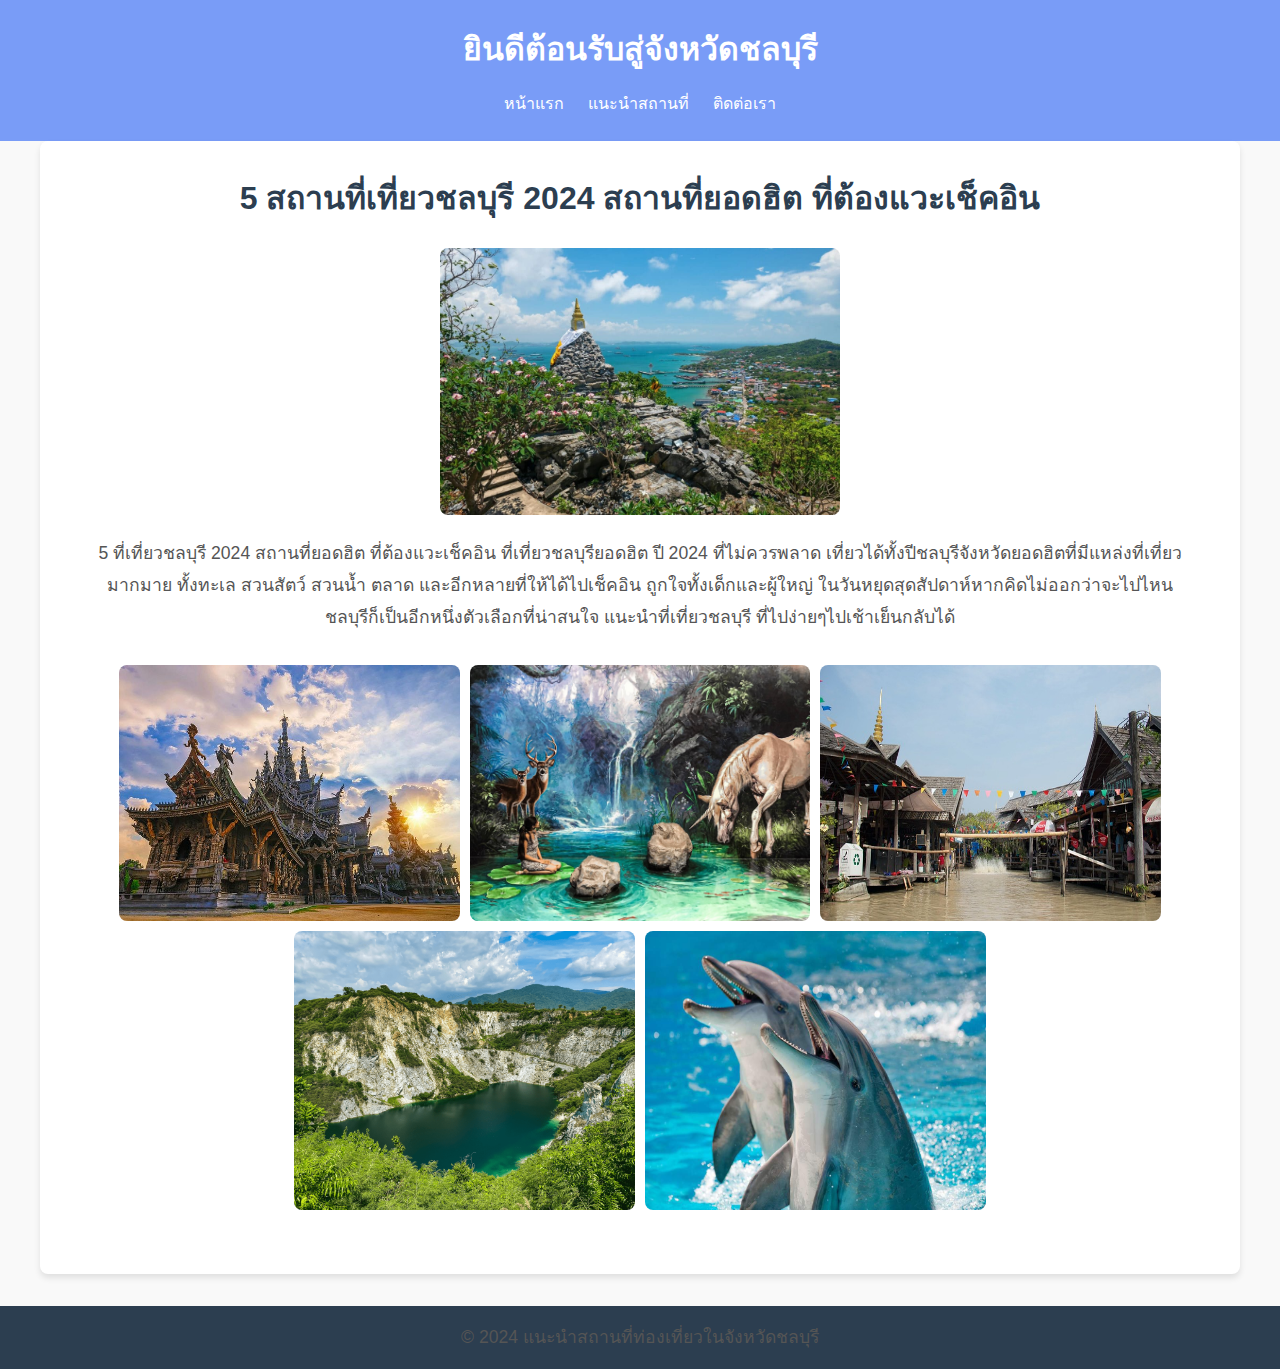
<file: index.html>
<!DOCTYPE html>
<html lang="en">

<head>
    <meta charset="UTF-8">
    <meta name="viewport" content="width=device-width, initial-scale=1.0">
    <title>แนะนำสถานที่ท่องเที่ยวในจังหวัดชลบุรี</title>
    <link rel="stylesheet" href="css/styles.css">
</head>

<body>
    <!-- ส่วนหัวของเว็บไซต์ -->
    <header>
        <h1>ยินดีต้อนรับสู่จังหวัดชลบุรี</h1>
        <nav class="menu">
            <div class="menu-toggle">
                <span class="bar"></span>
                <span class="bar"></span>
                <span class="bar"></span>
            </div>
            <ul>
                <li><a href="index.html">หน้าแรก</a></li>
                <li><a href="about.html">แนะนำสถานที่</a></li>
                <li><a href="contact.html">ติดต่อเรา</a></li>
            </ul>
        </nav>
    </header>
     <!-- ส่วนเนื้อหาหลัก -->
     <main>
        <section>
            <h2>5 สถานที่เที่ยวชลบุรี 2024 สถานที่ยอดฮิต ที่ต้องแวะเช็คอิน</h2>
            <div>
                <img src="images/pagoda.jpg" alt="สถานที่ท่องเที่ยว">
                <p>5 ที่เที่ยวชลบุรี 2024 สถานที่ยอดฮิต ที่ต้องแวะเช็คอิน

                    ที่เที่ยวชลบุรียอดฮิต ปี 2024 ที่ไม่ควรพลาด เที่ยวได้ทั้งปีชลบุรีจังหวัดยอดฮิตที่มีแหล่งที่เที่ยวมากมาย ทั้งทะเล สวนสัตว์ สวนน้ำ ตลาด และอีกหลายที่ให้ได้ไปเช็คอิน ถูกใจทั้งเด็กและผู้ใหญ่ ในวันหยุดสุดสัปดาห์หากคิดไม่ออกว่าจะไปไหน ชลบุรีก็เป็นอีกหนึ่งตัวเลือกที่น่าสนใจ แนะนำที่เที่ยวชลบุรี ที่ไปง่ายๆไปเช้าเย็นกลับได้</p>
            </div>
        </section>
        <section>
            <div class="img-highlight">
                <img class="imageshl" src="images/wat.jpg" alt="">
                <img class="imageshl" src="images/threede.jpg" alt="">
                <img class="imageshl" src="images/house-four.jpg" alt="">
                <img class="imageshl" src="images/Grand.png" alt="">
                <img class="imageshl" src="images/dolphin.jpeg" alt="">
            </div>
        </section>
    </main>
<!-- ส่วนท้ายเว็บไซต์ -->
<footer>
    <p>&copy; 2024 แนะนำสถานที่ท่องเที่ยวในจังหวัดชลบุรี</p>
</footer>
</body>

</html>
</file>
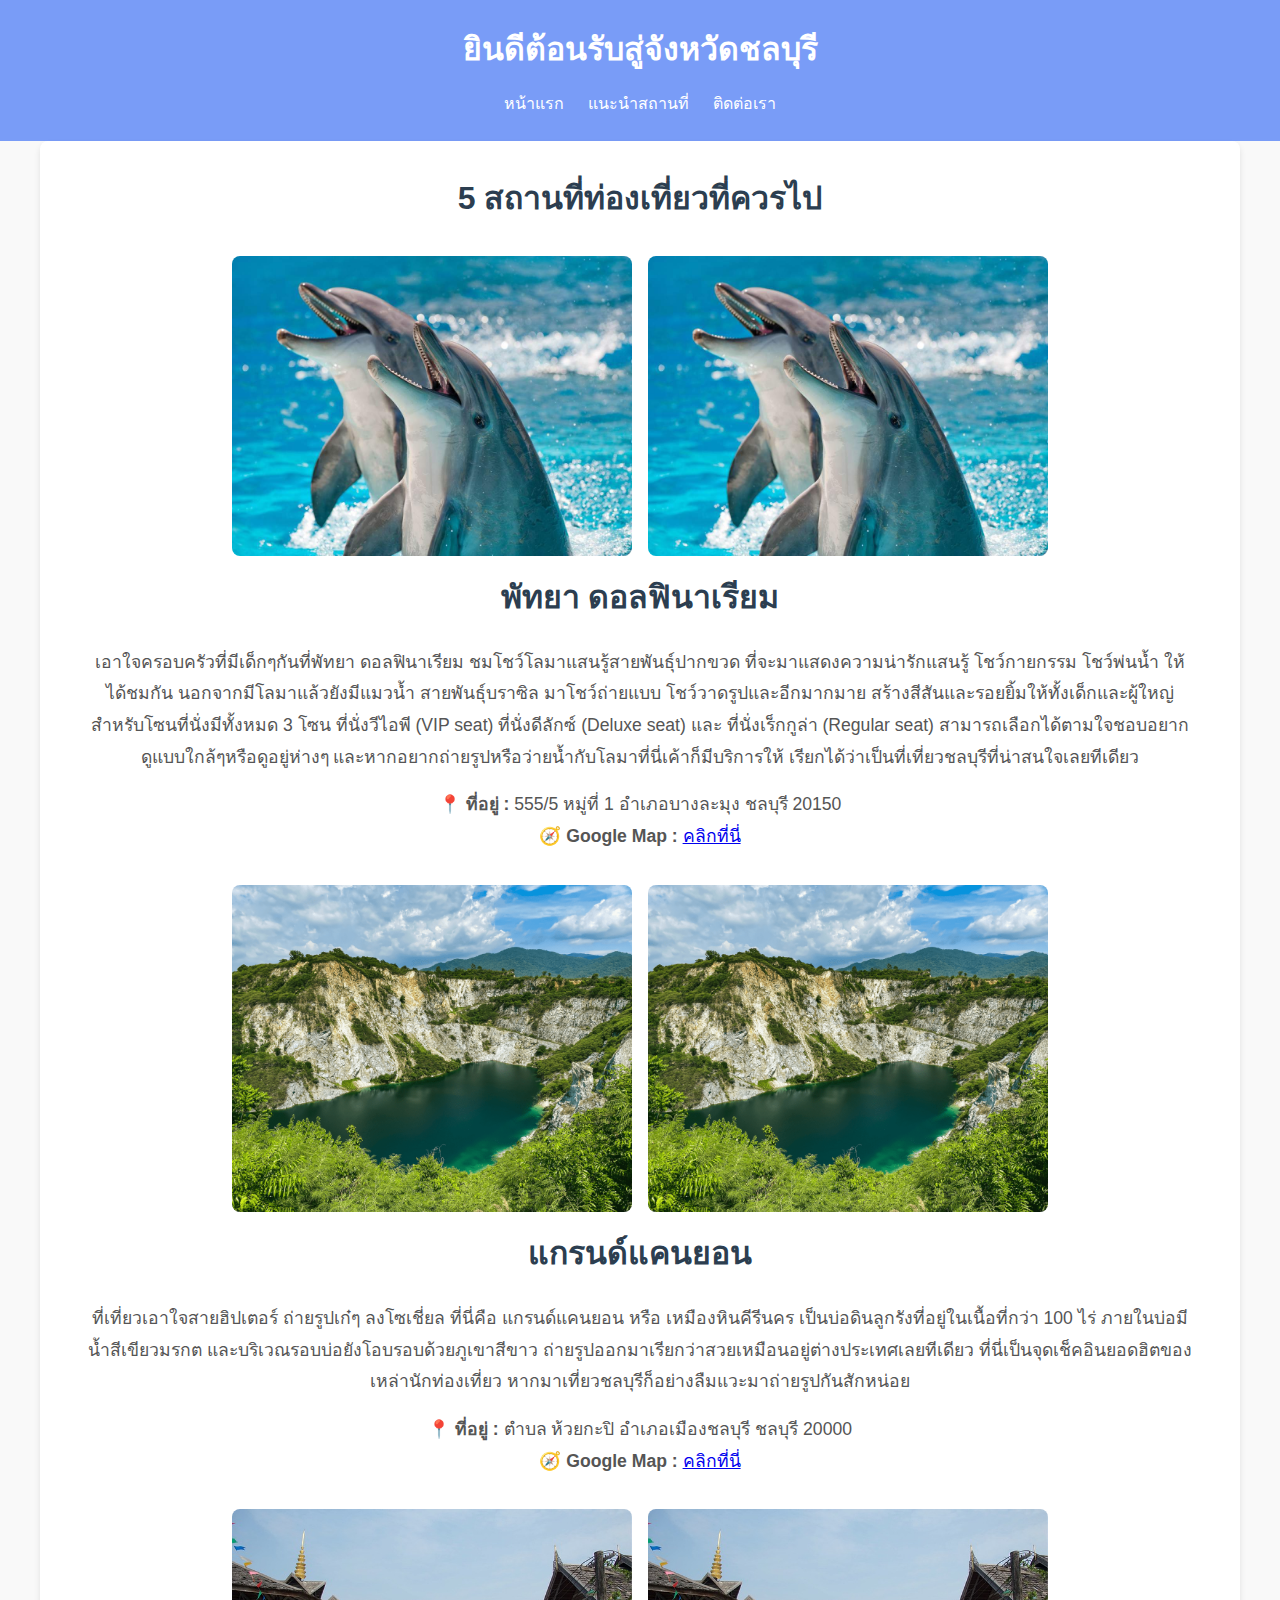
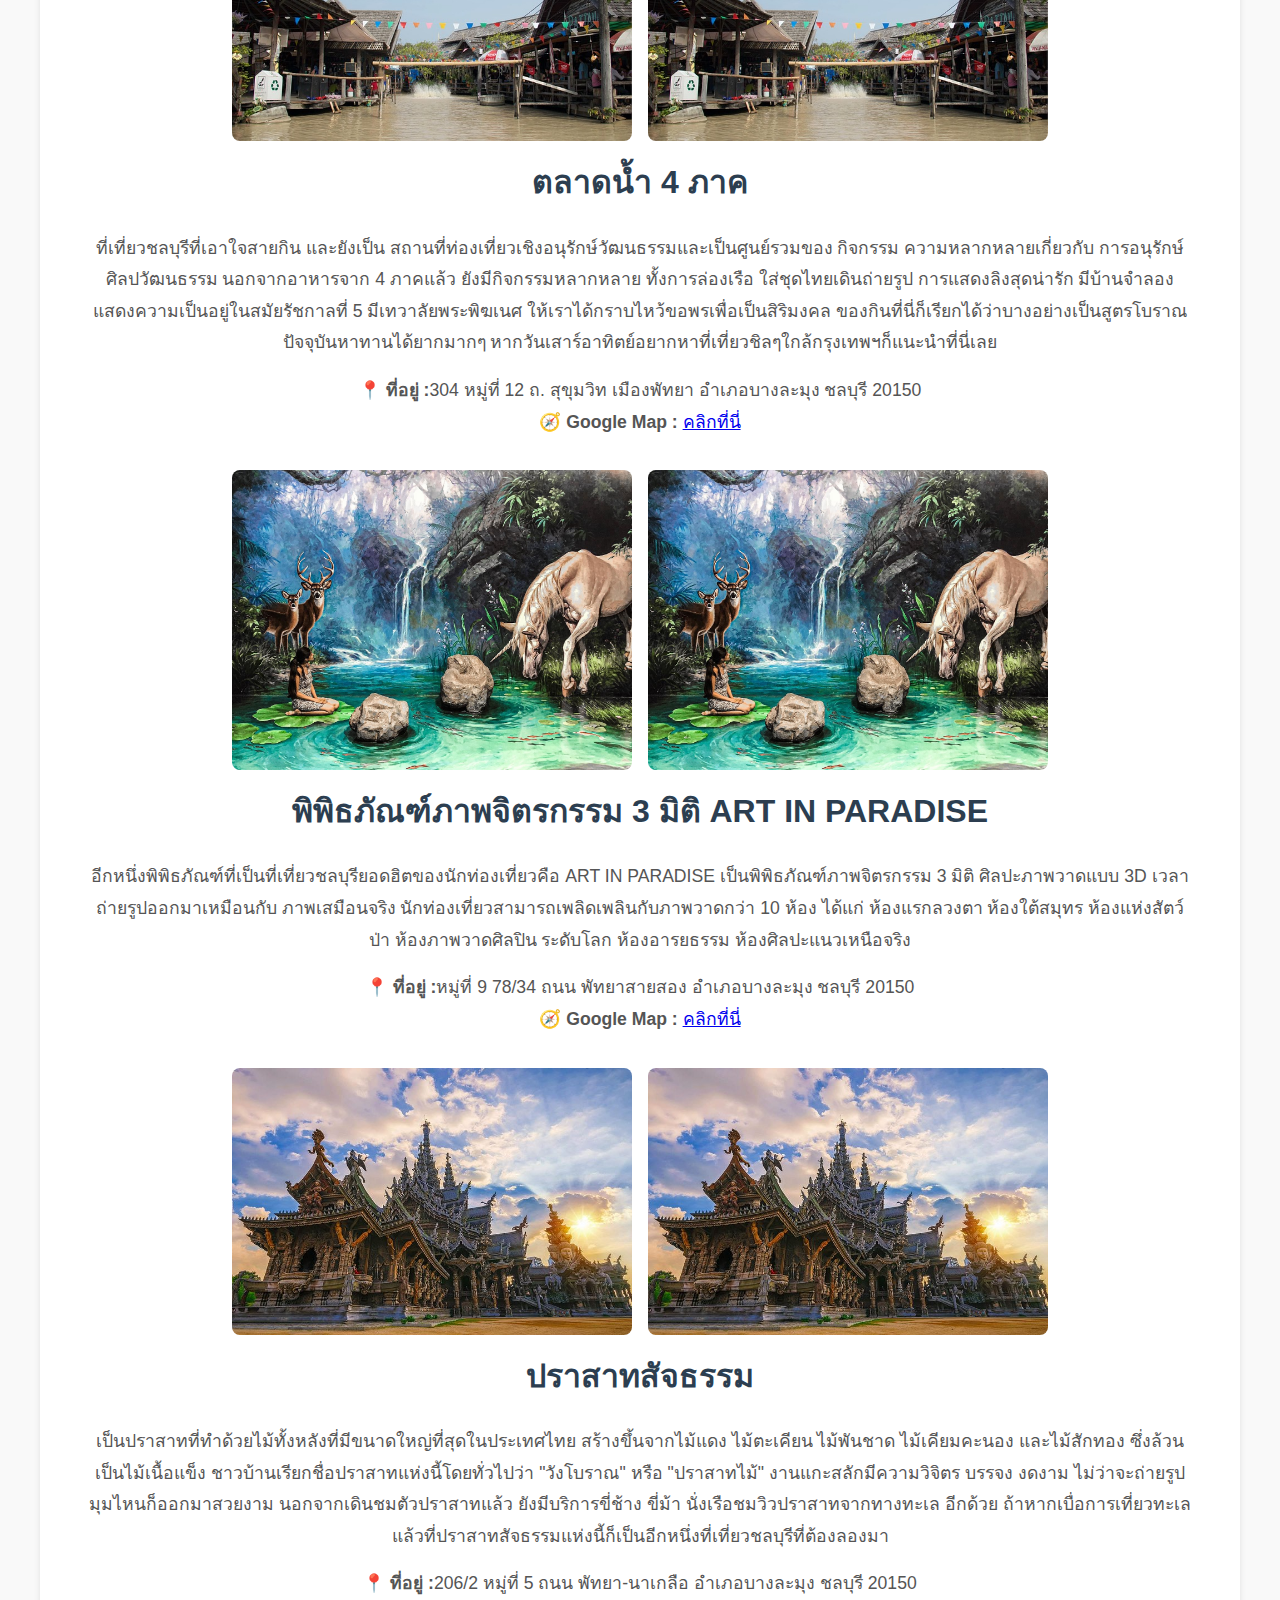
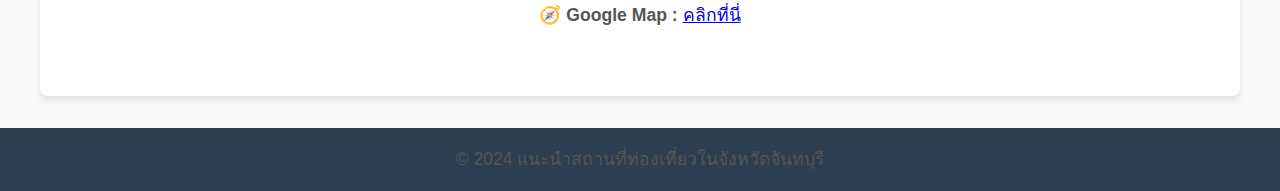
<file: about.html>
<!DOCTYPE html>
<html lang="en">

<head>
    <meta charset="UTF-8">
    <meta name="viewport" content="width=device-width, initial-scale=1.0">
    <title>แนะนำสถานที่ท่องเที่ยวในจังหวัดชลบุรี</title>
    <link rel="stylesheet" href="css/styles.css">
</head>
<body>
    <!-- ส่วนหัวของเว็บไซต์ -->
    <header>
        <h1>ยินดีต้อนรับสู่จังหวัดชลบุรี</h1>
        <nav class="menu">
            <div class="menu-toggle">
                <span class="bar"></span>
                <span class="bar"></span>
                <span class="bar"></span>
            </div>
            <ul>
                <li><a href="index.html">หน้าแรก</a></li>
                <li><a href="about.html">แนะนำสถานที่</a></li>
                <li><a href="contact.html">ติดต่อเรา</a></li>
            </ul>
        </nav>
    </header>
    <!-- เนื้อหาหลัก -->
    <main>
        <div class="container">

            <!-- หัวข้อหลัก -->
            <section>
                <div class="text">
                    <h2>5 สถานที่ท่องเที่ยวที่ควรไป</h2>
                </div>

                <div class="imagesabout">
                    <img class="img-highlight" src="images/dolphin.jpeg" alt="พัทยา ดอลฟินาเรียม">
                    <img class="img-highlight" src="images/dolphin.jpeg" alt="">
                    <article>
                        <h2>พัทยา ดอลฟินาเรียม</h2>
                        <p>
                            เอาใจครอบครัวที่มีเด็กๆกันที่พัทยา ดอลฟินาเรียม ชมโชว์โลมาแสนรู้สายพันธุ์ปากขวด ที่จะมาแสดงความน่ารักแสนรู้ โชว์กายกรรม โชว์พ่นน้ำ ให้ได้ชมกัน นอกจากมีโลมาแล้วยังมีแมวน้ำ สายพันธุ์บราซิล มาโชว์ถ่ายแบบ โชว์วาดรูปและอีกมากมาย สร้างสีสันและรอยยิ้มให้ทั้งเด็กและผู้ใหญ่ สำหรับโซนที่นั่งมีทั้งหมด 3 โซน ที่นั่งวีไอพี (VIP seat) ที่นั่งดีลักซ์ (Deluxe seat) และ ที่นั่งเร็กกูล่า (Regular seat) สามารถเลือกได้ตามใจชอบอยากดูแบบใกล้ๆหรือดูอยู่ห่างๆ และหากอยากถ่ายรูปหรือว่ายน้ำกับโลมาที่นี่เค้าก็มีบริการให้ เรียกได้ว่าเป็นที่เที่ยวชลบุรีที่น่าสนใจเลยทีเดียว
                        </p>
                        <p>
                            📍 <strong>ที่อยู่ :</strong> 555/5 หมู่ที่ 1 อำเภอบางละมุง ชลบุรี 20150<br>
                            🧭 <strong>Google Map :</strong> <a href="https://maps.app.goo.gl/jSVN8pQjZ2wNrF1S7"
                                target="_blank">คลิกที่นี่</a>
                        </p>
                    </article>
                </div>
                 
                 <div class="imagesabout">
                    <img class="img-highlight" src="images/Grand.png" alt="แกรนด์แคนยอน">
                    <img class="img-highlight" src="images/Grand.png" alt="">
                    <article>
                        <h2>แกรนด์แคนยอน</h2>
                        <p>
                            ที่เที่ยวเอาใจสายฮิปเตอร์ ถ่ายรูปเก๋ๆ ลงโซเชี่ยล ที่นี่คือ แกรนด์แคนยอน หรือ เหมืองหินคีรีนคร เป็นบ่อดินลูกรังที่อยู่ในเนื้อที่กว่า 100 ไร่ ภายในบ่อมีน้ำสีเขียวมรกต และบริเวณรอบบ่อยังโอบรอบด้วยภูเขาสีขาว ถ่ายรูปออกมาเรียกว่าสวยเหมือนอยู่ต่างประเทศเลยทีเดียว ที่นี่เป็นจุดเช็คอินยอดฮิตของเหล่านักท่องเที่ยว หากมาเที่ยวชลบุรีก็อย่างลืมแวะมาถ่ายรูปกันสักหน่อย
                        </p>
                        <p>
                            📍 <strong>ที่อยู่ :</strong> ตำบล ห้วยกะปิ อำเภอเมืองชลบุรี ชลบุรี 20000<br>
                            🧭 <strong>Google Map :</strong> <a href="https://maps.app.goo.gl/zEhbeuNzKm5BvUhm7"
                                target="_blank">คลิกที่นี่</a>
                        </p>
                    </article>
                </div>
                
                <div class="imagesabout">
                    <img class="img-highlight" src="images/house-four.jpg" alt="ตลาดน้ำ 4 ภาค">
                    <img class="img-highlight" src="images/house-four.jpg" alt="">
                    <article>
                        <h2>ตลาดน้ำ 4 ภาค</h2>
                        <p>
                            ที่เที่ยวชลบุรีที่เอาใจสายกิน และยังเป็น สถานที่ท่องเที่ยวเชิงอนุรักษ์วัฒนธรรมและเป็นศูนย์รวมของ กิจกรรม ความหลากหลายเกี่ยวกับ การอนุรักษ์ศิลปวัฒนธรรม นอกจากอาหารจาก 4 ภาคแล้ว ยังมีกิจกรรมหลากหลาย ทั้งการล่องเรือ ใส่ชุดไทยเดินถ่ายรูป การแสดงลิงสุดน่ารัก มีบ้านจำลองแสดงความเป็นอยู่ในสมัยรัชกาลที่ 5 มีเทวาลัยพระพิฆเนศ ให้เราได้กราบไหว้ขอพรเพื่อเป็นสิริมงคล ของกินที่นี่ก็เรียกได้ว่าบางอย่างเป็นสูตรโบราณ ปัจจุบันหาทานได้ยากมากๆ หากวันเสาร์อาทิตย์อยากหาที่เที่ยวชิลๆใกล้กรุงเทพฯก็แนะนำที่นี่เลย
                        </p>
                        <p>
                            📍 <strong>ที่อยู่ :</strong>304 หมู่ที่ 12 ถ. สุขุมวิท เมืองพัทยา อำเภอบางละมุง ชลบุรี 20150<br>
                            🧭 <strong>Google Map :</strong> <a href="https://maps.app.goo.gl/wvBfjbzGxjqVbmTn6"
                                target="_blank">คลิกที่นี่</a>
                        </p>
                    </article>
                </div>
                
                <div class="imagesabout">
                    <img class="img-highlight" src="images/threede.jpg" alt="พิพิธภัณฑ์ภาพจิตรกรรม 3 มิติ ART IN PARADISE">
                    <img class="img-highlight" src="images/threede.jpg" alt="">
                    <article>
                        <h2>พิพิธภัณฑ์ภาพจิตรกรรม 3 มิติ ART IN PARADISE</h2>
                        <p>
                            อีกหนึ่งพิพิธภัณฑ์ที่เป็นที่เที่ยวชลบุรียอดฮิตของนักท่องเที่ยวคือ ART IN PARADISE เป็นพิพิธภัณฑ์ภาพจิตรกรรม 3 มิติ ศิลปะภาพวาดแบบ 3D เวลาถ่ายรูปออกมาเหมือนกับ ภาพเสมือนจริง นักท่องเที่ยวสามารถเพลิดเพลินกับภาพวาดกว่า 10 ห้อง ได้แก่ ห้องแรกลวงตา ห้องใต้สมุทร ห้องแห่งสัตว์ป่า ห้องภาพวาดศิลปิน ระดับโลก ห้องอารยธรรม ห้องศิลปะแนวเหนือจริง
                        </p>
                        <p>
                            📍 <strong>ที่อยู่ :</strong>หมู่ที่ 9 78/34 ถนน พัทยาสายสอง อำเภอบางละมุง ชลบุรี 20150<br>
                            🧭 <strong>Google Map :</strong> <a href="https://maps.app.goo.gl/kH4M58fSMSaJwnz97"
                                target="_blank">คลิกที่นี่</a>
                        </p>
                    </article>
                </div>
              
                <div class="imagesabout">
                    <img class="img-highlight" src="images/wat.jpg" alt="ปราสาทสัจธรรม">
                    <img class="img-highlight" src="images/wat.jpg" alt="">
                    <article>
                        <h2>ปราสาทสัจธรรม</h2>
                        <p>
                            เป็นปราสาทที่ทำด้วยไม้ทั้งหลังที่มีขนาดใหญ่ที่สุดในประเทศไทย สร้างขึ้นจากไม้แดง ไม้ตะเคียน ไม้พันชาด ไม้เคียมคะนอง และไม้สักทอง ซึ่งล้วนเป็นไม้เนื้อแข็ง ชาวบ้านเรียกชื่อปราสาทแห่งนี้โดยทั่วไปว่า "วังโบราณ" หรือ "ปราสาทไม้" งานแกะสลักมีความวิจิตร บรรจง งดงาม ไม่ว่าจะถ่ายรูปมุมไหนก็ออกมาสวยงาม นอกจากเดินชมตัวปราสาทแล้ว ยังมีบริการขี่ช้าง ขี่ม้า นั่งเรือชมวิวปราสาทจากทางทะเล อีกด้วย ถ้าหากเบื่อการเที่ยวทะเลแล้วที่ปราสาทสัจธรรมแห่งนี้ก็เป็นอีกหนึ่งที่เที่ยวชลบุรีที่ต้องลองมา
                        </p>
                        <p>
                            📍 <strong>ที่อยู่ :</strong>206/2 หมู่ที่ 5 ถนน พัทยา-นาเกลือ อำเภอบางละมุง ชลบุรี 20150<br>
                            🧭 <strong>Google Map :</strong> <a href="https://maps.app.goo.gl/nJHVTBJc533d3yeV9"
                                target="_blank">คลิกที่นี่</a>
                        </p>
                    </article>
                </div>

            </section>
        </div>
    </main>
    <footer>
        <p>&copy; 2024 แนะนำสถานที่ท่องเที่ยวในจังหวัดจันทบุรี</p>
    </footer>
</body>
</body>
</html>
</file>
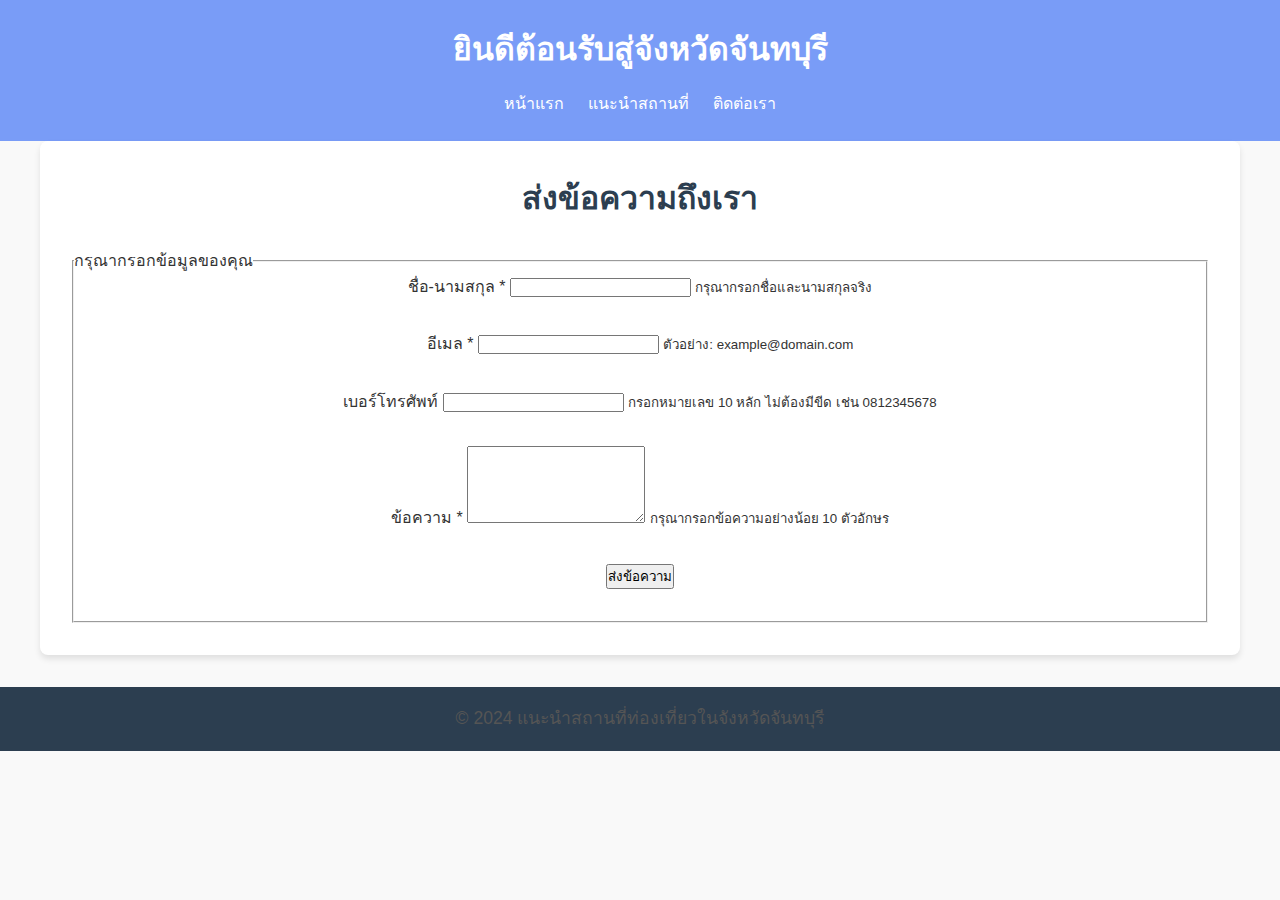
<file: contact.html>
<!DOCTYPE html>
<html lang="th">

<head>
    <meta charset="UTF-8">
    <meta name="viewport" content="width=device-width, initial-scale=1.0">
    <title>ติดต่อเรา - จังหวัดจันทบุรี</title>
    <link rel="stylesheet" href="css/styles.css">
</head>

<body>
    <header>
        <h1>ยินดีต้อนรับสู่จังหวัดจันทบุรี</h1>
        <nav class="menu">
            <div class="menu-toggle">
                <span class="bar"></span>
                <span class="bar"></span>
                <span class="bar"></span>
            </div>
            <ul>
                <li><a href="index.html">หน้าแรก</a></li>
                <li><a href="about.html">แนะนำสถานที่</a></li>
                <li><a href="contact.html">ติดต่อเรา</a></li>
            </ul>
        </nav>
    </header>
    <main role="main">
        <section>
            <h2>ส่งข้อความถึงเรา</h2>
            <form action="/submit" method="POST" role="form" aria-labelledby="contact-form-title">
                <fieldset>
                    <legend id="contact-form-title">กรุณากรอกข้อมูลของคุณ</legend>

                    <div class="form-group">
                        <label for="fullname" aria-label="ชื่อ-นามสกุล">ชื่อ-นามสกุล *</label>
                        <input type="text" id="fullname" name="fullname" required aria-required="true" minlength="2" maxlength="100" aria-describedby="fullname-help">
                        <small id="fullname-help">กรุณากรอกชื่อและนามสกุลจริง</small>
                    </div>

                    <div class="form-group">
                        <label for="email" aria-label="อีเมล">อีเมล *</label>
                        <input type="email" id="email" name="email" required aria-required="true" pattern="[a-z0-9._%+-]+@[a-z0-9.-]+\.[a-z]{2,}$" aria-describedby="email-help">
                        <small id="email-help">ตัวอย่าง: example@domain.com</small>
                    </div>

                    <div class="form-group">
                        <label for="tel" aria-label="เบอร์โทรศัพท์">เบอร์โทรศัพท์</label>
                        <input type="tel" id="tel" name="tel" pattern="[0-9]{10}" aria-describedby="tel-help">
                        <small id="tel-help">กรอกหมายเลข 10 หลัก ไม่ต้องมีขีด เช่น 0812345678</small>
                    </div>

                    <div class="form-group">
                        <label for="message" aria-label="ข้อความ">ข้อความ *</label>
                        <textarea id="message" name="message" required aria-required="true" minlength="10" rows="5" aria-describedby="message-help"></textarea>
                        <small id="message-help">กรุณากรอกข้อความอย่างน้อย 10 ตัวอักษร</small>
                    </div>

                    <div class="form-group">
                        <button type="submit" aria-label="ส่งข้อความ">ส่งข้อความ</button>
                    </div>
                </fieldset>
            </form>
        </section>
    </main>
    <footer>
        <p>&copy; 2024 แนะนำสถานที่ท่องเที่ยวในจังหวัดจันทบุรี</p>
    </footer>
</body>
</body>

</html>
</file>
<file: css/styles.css>
/* รีเซ็ตค่าพื้นฐาน */
* {
    margin: 0;
    padding: 0;
    box-sizing: border-box;
}

body {
    font-family: 'Arial', sans-serif;
    line-height: 1.6;
    background-color: #f9f9f9;
    color: #333;
}

/* ส่วนหัวของเว็บไซต์ */
header {
    background: #799cf7; /* สีพื้นหลัง */
    color: #fff; /* สีข้อความ */
    padding: 1.5rem 0;
    text-align: center;
}

header h1 {
    margin: 0;
    font-size: 2rem;
}
/* เมนูนำทาง */
nav ul {
    list-style: none;
    display: flex;
    justify-content: center;
    gap: 1.5rem;
    margin-top: 1rem;
}

nav a {
    color: #fff;
    text-decoration: none;
    font-size: 1rem;
    transition: color 0.3s ease;
}

nav a:hover {
    color: #ffd700; /* เปลี่ยนสีเมื่อ hover */
}

/* เมนูมือถือ */
.menu-toggle {
    display: none;
    flex-direction: column;
    cursor: pointer;
}

.menu-toggle .bar {
    width: 25px;
    height: 3px;
    margin: 3px 0;
    background-color: #fff;
}
@media (max-width: 768px) {
    nav ul {
        flex-direction: column;
        display: none;
        background-color: #799cf7;
        padding: 1rem;
        text-align: center;
    }

    nav ul.active {
        display: flex;
    }

    .menu-toggle {
        display: flex;
        align-items: center;
        justify-content: center;
        margin: 0 auto;
    }
}
/* เนื้อหาหลัก */
main {
    padding: 2rem;
    max-width: 1200px;
    margin: 0 auto;
    background-color: #fff;
    border-radius: 8px;
    box-shadow: 0 4px 6px rgba(0, 0, 0, 0.1);
}

section h2 {
    text-align: center;
    margin-bottom: 1.5rem;
    color: #2c3e50;
    font-size: 2rem;
    font-weight: bold;
}

section div {
    text-align: center;
    margin-bottom: 2rem;
}

section img {
    width: 100%;
    max-width: 400px;
    height: auto;
    border-radius: 8px;
    transition: transform 0.3s ease-in-out;
}

section img:hover {
    transform: scale(1.05);
}

.img-highlight {
    display: flex;
    flex-wrap: wrap;
    gap: 10px; /* ระยะห่างระหว่างภาพ */
    justify-content: center; /* จัดให้อยู่ตรงกลาง */
}

.img-highlight img {
    text-align: center;
    justify-content: center;
}

.imageshl {
    width: 30%;
    height: auto;
    border-radius: 8px;
}
.imagesabout{
    display: flex;
    flex-wrap: wrap;
    justify-content: center; /* เพื่อให้รูปภาพอยู่ตรงกลาง */
    gap: 1rem;
    margin-bottom: 2rem;
}

.imageshl {
    width: 30%;
    height: auto;
    border-radius: 8px;
}
/* ข้อความคำบรรยาย */
p {
    font-size: 1.1rem;
    color: #555;
    line-height: 1.8;
    margin-top: 1rem;
    padding: 0 1rem;
}

/* ส่วนท้ายเว็บไซต์ */
footer {
    text-align: center;
    background-color: #2c3e50;
    color: #fff;
    padding: 1rem 0;
    margin-top: 2rem;
}

footer p {
    margin: 0;
}
</file>
